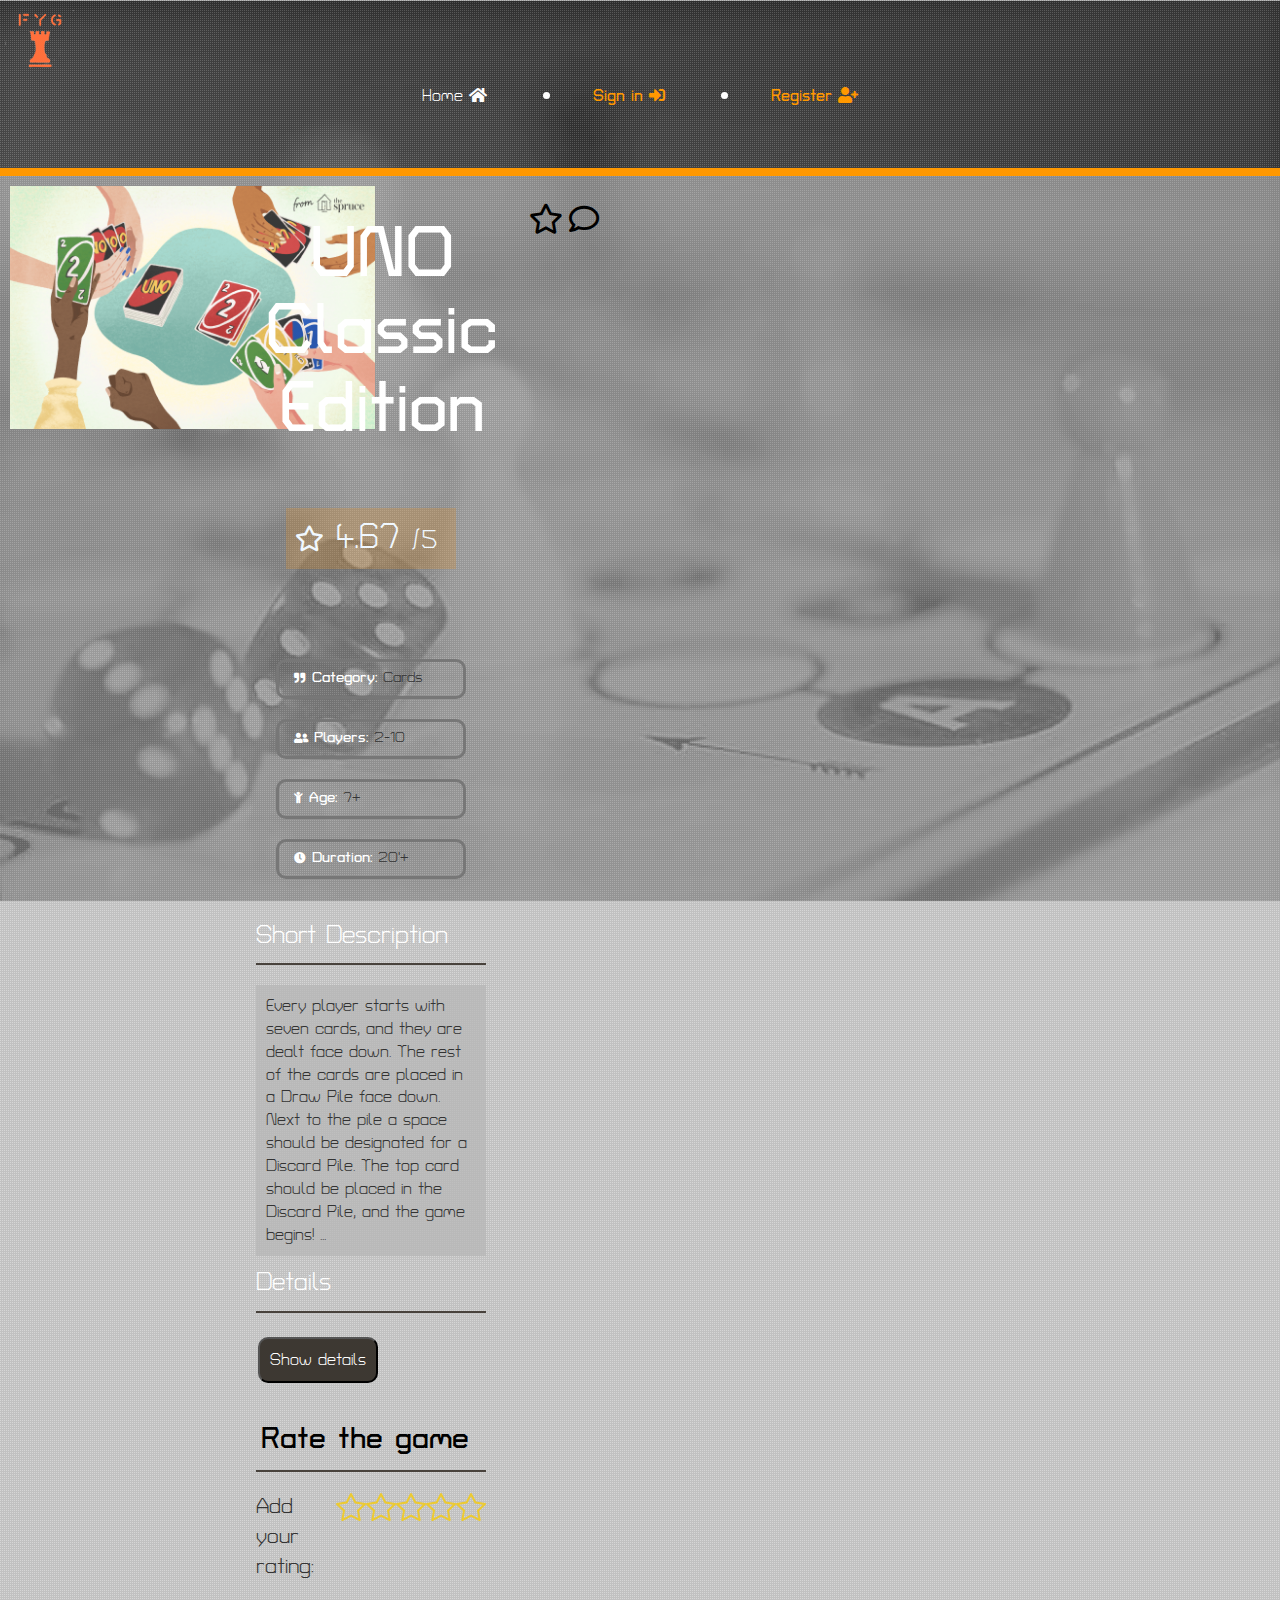
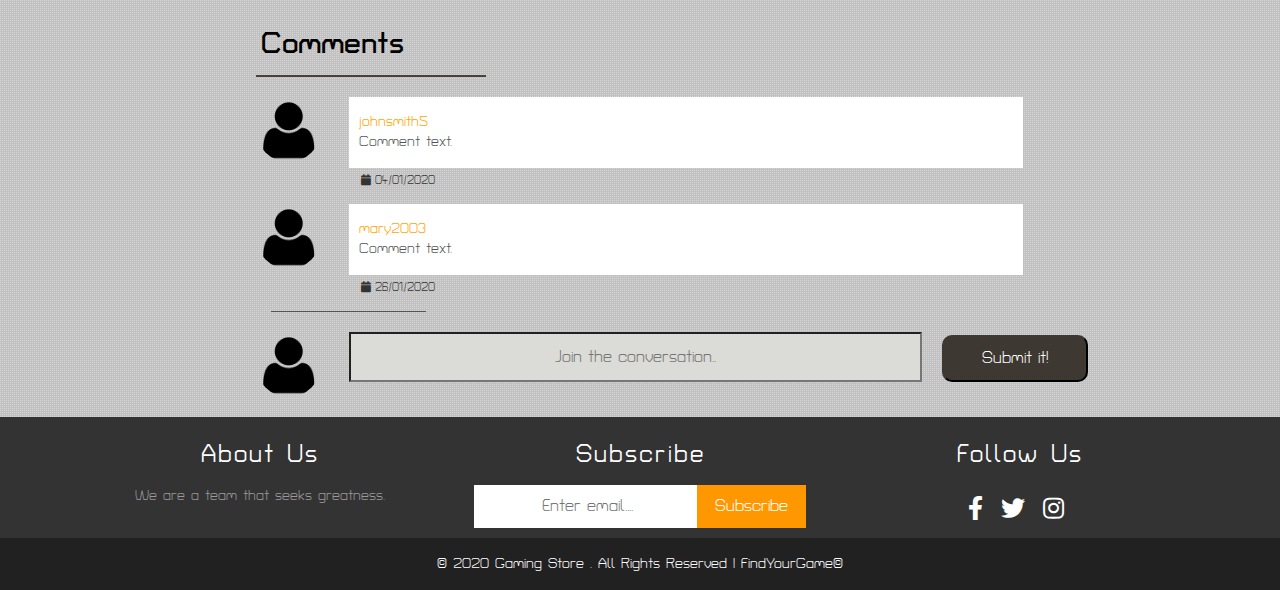
<file: gaming_store-starter/game-view.html>
<!DOCTYPE html>
<html lang="en">
	<head>
		<title>Game details</title>
		<meta name="viewport" content="width=device-width, initial-scale=1">
		<meta charset="utf-8">
		<meta name="keywords" content="Gaming Store Responsive web template, Bootstrap Web Templates, Flat Web Templates, Android Compatible web template, 
		Smartphone Compatible web template, free webdesigns for Nokia, Samsung, LG, SonyEricsson, Motorola web design" />
		<script type="application/x-javascript"> addEventListener("load", function() { setTimeout(hideURLbar, 0); }, false); function hideURLbar(){ window.scrollTo(0,1); } </script>
		<!-- bootstrap-css -->
		<link href="css/bootstrap.css" rel="stylesheet" type="text/css" media="all" />
		<!--// bootstrap-css -->
		<!-- css -->
		<link rel="stylesheet" href="css/style.css" type="text/css" media="all" />
		<link rel="stylesheet" href="css/game.css" type="text/css" media="all" />
		<!--// css -->
		<!-- font-awesome icons -->
		<link href="css/font-awesome.css" rel="stylesheet"> 
		<!-- //font-awesome icons -->
		<link href="css/all.css" rel="stylesheet">
		<!-- portfolio -->	
		<link rel="stylesheet" href="css/chocolat.css" type="text/css" media="all">
		<!-- //portfolio -->
		<link href="css/custom_style.css" rel="stylesheet"> 
	    <!-- Font -->
		<link href="https://fonts.googleapis.com/css2?family=Turret+Road:wght@200;500&display=swap" rel="stylesheet"> 
	
		<!-- font -->
		<link href="//fonts.googleapis.com/css?family=Roboto:100,100i,300,300i,400,400i,500,500i,700,700i,900,900i" rel="stylesheet">
		<link href='//fonts.googleapis.com/css?family=Roboto+Condensed:400,700italic,700,400italic,300italic,300' rel='stylesheet' type='text/css'>
		<!-- //font -->
		<script src="js/jquery-1.11.1.min.js"></script>
		<script src="js/bootstrap.js"></script>
		<script type="text/javascript">
			jQuery(document).ready(function($) {
				$(".scroll").click(function(event){		
					event.preventDefault();
					$('html,body').animate({scrollTop:$(this.hash).offset().top},1000);
				});
			});
		</script>
	</head>


	<body>
		<div id="allbody">
			<!-- banner -->
			<div class="agileinfo-dot">
				<div class="logo"> <img src="images/logo.png"></div>
				
				<!-- <div class="agileits-logo" id="smaller">
					<h1><a href="index.html">Find  <span>Your <a href="index.html">Game</span></a></h1>
				</div> -->
	
				<div class="header-top">
					<div class="header-top-info">
						<nav class="navbar navbar-default">
							<!-- Brand and toggle get grouped for better mobile display -->
							<div class="navbar-header">
								<button type="button" class="navbar-toggle collapsed" data-toggle="collapse" data-target="#bs-example-navbar-collapse-1">
									<span class="sr-only">Toggle navigation</span>
									<span class="icon-bar"></span>
									<span class="icon-bar"></span>
									<span class="icon-bar"></span>
								</button>
							</div>			
							<!-- Collect the nav links, forms, and other content for toggling -->
							<div class="collapse navbar-collapse nav-wil" id="bs-example-navbar-collapse-1">
								<nav>
									<ul class="nav navbar-nav">
										<li id="no-dot">
											<a href="index.html">
												Home 
												<i class="fa fa-home"></i>
											</a>
										</li>
										
											<li id="orange" >
												<a href="login.html">
													Sign in 
													<i class="fas fa-sign-in-alt"></i> 
												</a>
											</li>
										
											<li id="orange">
												<a href="signup.html">
													Register 
													<i class="fas fa-user-plus"></i>
												</a>
											</li>
									
									</ul>
								</nav>
							</div>
							<!-- /.navbar-collapse -->

						</nav>

					</div>
						
				</div>
				
			</div>

		
			<section class ="game-details">
				<div class="br-back">
					<br>
				</div>
				<div class="section-content">
					<div class="secimage">
						<!-- <a href="#" class="thumbnail"> -->
						<img src="images/uno.png" alt="UNO">
						<!-- </a> -->
					
					</div>
					<div class="secdetails">

						<div class="game-title">
							<h2>UNO Classic Edition</h2>						
							<div class="right-buttons">
								<div class="ac-footer">
									<div class="ac-footer-container ac-footer-brand" title="Add to favorite">
										<span class="ac-icon ac-icon-love-dark"></span> 
									</div>
								</div>
								<div class="rating-commenting-button" style="margin-left: 0px;">
										<button class="hover-button" title="Rate it!">
											<a href="#rate" class="scroll">
												<i class="far fa-star"></i>
											</a>
										</button>
								</div>

								<div class="rating-commenting-button">
										<button class="hover-button" title="Leave a comment">
											<a href="#rate" class="scroll">
												<i class="far fa-comment"></i>
											</a>
										</button>
								</div>
							</div>

						</div>

						<div class="rating">
							<span class="rate-num">

								<i class="far fa-star"></i>
								<span class="rating-value">4.67</span>
								<span class="out-of">/5</span>
								
							</span>
						</div>
		
						<div class="rules">

							<ul class="categories">
								<li class="left-up"> <span class="white"><i class="fa fa-quote-right fa-xs"></i> Category:</span> Cards </li>
								<li class="right-up"> <span class="white"><i class="fa fa-user-friends fa-xs"></i> Players: </span> 2-10 </li>  
								<li class="left-down"> <span class="white"><i class="fa fa-child fa-xs"></i> Age:</span> 7+ </li>
								<li class="right-down"> <span class="white"><i class="fa fa-clock fa-xs"></i> Duration:</span> 20'+ </li>

							</ul>
							
							
							<div class="game-description">
								<div class="desc-heading">Short Description</div>
								<div class="br-headings">
									<br>
								</div>
		
									<p> Every player starts with seven cards, and they are dealt face down. 
										The rest of the cards are placed in a Draw Pile face down. 
										Next to the pile a space should be designated for a Discard Pile. 
										The top card should be placed in the Discard Pile, and the game begins!	
										<span id="points">...</span> 
									</p>	
										<div class="desc-heading">Details</div>
										<div class="br-headings">
											<br>
										</div> 
										<span id="moreText" class="game-description">
												
												The first player is normally the player to the left of the dealer (you can also choose the youngest player) and gameplay usually 
												follows a clockwise direction. Every player views his/her cards and tries to match the card in 
												the Discard Pile. 
												You have to match either by the number, color, or the symbol/Action. 
												For instance, if the Discard Pile has a red card that is an 8 you have to place either a red card or a card with an 8 on it.  
												You can also play a Wild card (which can alter current color in play). 
												If the player has no matches or they choose not to play any of their cards even though they might have 
												a match, they must draw a card from the Draw pile. If that card can be played, play it. 
												Otherwise, keep the card, and the game moves on to the next person in turn.  
												You can also play a Wild card, or a Wild Draw Four card on your turn. Note: If the first card turned 
												up from the Draw Pile (to form the Discard Pile) is an Action card, the Action from that card 
												applies and must be carried out by the first player to go (as stated, it is usually the player 
												to the dealer’s left). The exceptions are if a Wild or Wild Draw Four card is turned up. If it is a 
												Wild card, Mattel has now stated that the first player to start (usually the one on the dealer’s left),
												can choose whatever color to begin play. If the first card is a Wild Draw Four card – Return it to the 
												Draw Pile, shuffle the deck, and turn over a new card. At any time during the game, if the Draw Pile becomes 
												depleted and no one has yet won the round, take the Discard Pile, shuffle it, and turn it over to regenerate 
												a new Draw Pile. Take note that you can only put down one card at a time; you cannot stack two or more cards 
												together on the same turn. For example, you cannot put down a Draw Two on top of another Draw Two, 
												or Wild Draw Four during the same turn, or put down two Wild Draw Four cards together.
												The game continues until a player has one card left. The moment a player has just one card 
												they must yell “UNO!”. If they are caught not saying “Uno” by another player before the next player 
												has taken their turn, that player must draw two new cards as a penalty. Assuming that the 
												player is unable to play/discard their last card and needs to draw, but after drawing, is then 
												able to play/discard that penultimate card, the player has to repeat the action of calling out “Uno”. 
												The bottom line is – Announcing “Uno” needs to be repeated every time you are left with one card. 
												Once a player has no cards remaining, the game round is over, points are scored, and the game begins 
												over again. Normally, everyone tries to be the first one to achieve 500 points, but you can also 
												choose whatever points number to win the game, as long as everyone agrees to it.
												The game continues until a player has one card left. The moment a player has just one card 
												they must yell “UNO!”. If they are caught not saying “Uno” by another player before the next 
												player has taken their turn, that player must draw two new cards as a penalty. Assuming that 
												the player is unable to play/discard their last card and needs to draw, but after drawing, 
												is then able to play/discard that penultimate card, the player has to repeat the action of 
												calling out “Uno”. The bottom line is – Announcing “Uno” needs to be repeated every time you 
												are left with one card. Once a player has no cards remaining, the game round is over, points 
												are scored, and the game begins over again. Normally, everyone tries to be the first one to 
												achieve 500 points, but you can also choose whatever points number to win the game, 
												as long as everyone agrees to it.
												
										</span>
									<div class="moreButton">									
										<button class="hover-button" onclick="toggleText()" id="textButton">Show details</button>
									</div>
							</div>
						</div>
						<div class="rate-area" id="rate">
							<h2 class="comments-ratings-head">
								<span class="comments-ratings-title"> Rate the game </span>
							</h2>
							<div class="br-headings">
								<br>
							</div>
							<div class="add-rating">
								<p>Add your rating:</p>
								<div id="stars">
									<div>
										<svg xmlns="http://www.w3.org/2000/svg" width="30" height="30" fill="#ecca31" class="bi bi-star" viewBox="0 0 16 16">
											<path fill-rule="evenodd" d="M2.866 14.85c-.078.444.36.791.746.593l4.39-2.256 4.389 2.256c.386.198.824-.149.746-.592l-.83-4.73 3.523-3.356c.329-.314.158-.888-.283-.95l-4.898-.696L8.465.792a.513.513 0 0 0-.927 0L5.354 5.12l-4.898.696c-.441.062-.612.636-.283.95l3.523 3.356-.83 4.73zm4.905-2.767l-3.686 1.894.694-3.957a.565.565 0 0 0-.163-.505L1.71 6.745l4.052-.576a.525.525 0 0 0 .393-.288l1.847-3.658 1.846 3.658a.525.525 0 0 0 .393.288l4.052.575-2.906 2.77a.564.564 0 0 0-.163.506l.694 3.957-3.686-1.894a.503.503 0 0 0-.461 0z"/>
										</svg>
									</div>
									<div>
										<svg xmlns="http://www.w3.org/2000/svg" width="30" height="30" fill="#ecca31" class="bi bi-star" viewBox="0 0 16 16">
											<path fill-rule="evenodd" d="M2.866 14.85c-.078.444.36.791.746.593l4.39-2.256 4.389 2.256c.386.198.824-.149.746-.592l-.83-4.73 3.523-3.356c.329-.314.158-.888-.283-.95l-4.898-.696L8.465.792a.513.513 0 0 0-.927 0L5.354 5.12l-4.898.696c-.441.062-.612.636-.283.95l3.523 3.356-.83 4.73zm4.905-2.767l-3.686 1.894.694-3.957a.565.565 0 0 0-.163-.505L1.71 6.745l4.052-.576a.525.525 0 0 0 .393-.288l1.847-3.658 1.846 3.658a.525.525 0 0 0 .393.288l4.052.575-2.906 2.77a.564.564 0 0 0-.163.506l.694 3.957-3.686-1.894a.503.503 0 0 0-.461 0z"/>
										</svg>
									</div>
									<div>
										<svg xmlns="http://www.w3.org/2000/svg" width="30" height="30" fill="#ecca31" class="bi bi-star" viewBox="0 0 16 16">
											<path fill-rule="evenodd" d="M2.866 14.85c-.078.444.36.791.746.593l4.39-2.256 4.389 2.256c.386.198.824-.149.746-.592l-.83-4.73 3.523-3.356c.329-.314.158-.888-.283-.95l-4.898-.696L8.465.792a.513.513 0 0 0-.927 0L5.354 5.12l-4.898.696c-.441.062-.612.636-.283.95l3.523 3.356-.83 4.73zm4.905-2.767l-3.686 1.894.694-3.957a.565.565 0 0 0-.163-.505L1.71 6.745l4.052-.576a.525.525 0 0 0 .393-.288l1.847-3.658 1.846 3.658a.525.525 0 0 0 .393.288l4.052.575-2.906 2.77a.564.564 0 0 0-.163.506l.694 3.957-3.686-1.894a.503.503 0 0 0-.461 0z"/>
										</svg>
									</div>
									<div>
										<svg xmlns="http://www.w3.org/2000/svg" width="30" height="30" fill="#ecca31" class="bi bi-star" viewBox="0 0 16 16">
											<path fill-rule="evenodd" d="M2.866 14.85c-.078.444.36.791.746.593l4.39-2.256 4.389 2.256c.386.198.824-.149.746-.592l-.83-4.73 3.523-3.356c.329-.314.158-.888-.283-.95l-4.898-.696L8.465.792a.513.513 0 0 0-.927 0L5.354 5.12l-4.898.696c-.441.062-.612.636-.283.95l3.523 3.356-.83 4.73zm4.905-2.767l-3.686 1.894.694-3.957a.565.565 0 0 0-.163-.505L1.71 6.745l4.052-.576a.525.525 0 0 0 .393-.288l1.847-3.658 1.846 3.658a.525.525 0 0 0 .393.288l4.052.575-2.906 2.77a.564.564 0 0 0-.163.506l.694 3.957-3.686-1.894a.503.503 0 0 0-.461 0z"/>
										</svg>
									</div>
									<div>
										<svg xmlns="http://www.w3.org/2000/svg" width="30" height="30" fill="#ecca31" class="bi bi-star" viewBox="0 0 16 16">
											<path fill-rule="evenodd" d="M2.866 14.85c-.078.444.36.791.746.593l4.39-2.256 4.389 2.256c.386.198.824-.149.746-.592l-.83-4.73 3.523-3.356c.329-.314.158-.888-.283-.95l-4.898-.696L8.465.792a.513.513 0 0 0-.927 0L5.354 5.12l-4.898.696c-.441.062-.612.636-.283.95l3.523 3.356-.83 4.73zm4.905-2.767l-3.686 1.894.694-3.957a.565.565 0 0 0-.163-.505L1.71 6.745l4.052-.576a.525.525 0 0 0 .393-.288l1.847-3.658 1.846 3.658a.525.525 0 0 0 .393.288l4.052.575-2.906 2.77a.564.564 0 0 0-.163.506l.694 3.957-3.686-1.894a.503.503 0 0 0-.461 0z"/>
										</svg>
									</div>
								</div>
							</div>
						</div>

						<div class="comment-area" id="com">
							<h2 class="comments-ratings-head">
								<span class="comments-ratings-title">Comments</span>
							</h2>
							<div class="br-headings">
								<br>
							</div>

							<div class="comment">
								<div class="user-avatar">
									<img src="images/user.png">
								</div>
								<!-- the comment body -->
								<div class="comment-body">
									<p>				
										<div class="user">
											johnsmith5
										</div>
										Comment text.
									</p>
									
								</div>
								<!-- comments toolbar -->
								<div class="comment-toolbar">
								<!-- inc. date and time  -->
									<ul>
										<li>
											<i class="fa fa-calendar"></i> 04/01/2020 
											
										</li>

								</div>
							</div>

							<div class="comment">
								<div class="user-avatar">
									<img src="images/user.png">
								</div>
								<!-- the comment body -->
								<div class="comment-body">
									<p>				
										<div class="user">
											mary2003
										</div>
										Comment text.
									</p>
								</div>
								<!-- comments toolbar -->
								<div class="comment-toolbar">
									<!-- inc. date and time  -->
									<ul>
										<li>
											<i class="fa fa-calendar"></i> 26/01/2020 
											
										</li>

								</div>
							</div>
							<div class="comment-br">
								<br>
							</div>
						
							<div class="create-new-comment">
								<!-- current #{user} avatar -->
								<div class="user-avatar">
									<img src="images/user.png">
								</div>
								<!-- the input field -->
								<input type="text" id="new-comment" placeholder="Join the conversation..">
								<button class="hover-button submit" id="comment-button" >Submit it!</button>

							</div>

						</div>
						<!-- comment-area end -->
					</div>
					<!-- secdetails end -->
				</div>
				<!-- section-content end -->
			</section>


			<!-- modal -->
			<div class="modal about-modal fade" id="myModal" tabindex="-1" role="dialog">
				<div class="modal-dialog" role="document">
					<div class="modal-content">
						<div class="modal-header"> 
							<button type="button" class="close" data-dismiss="modal" aria-label="Close"><span aria-hidden="true">&times;</span></button>						
							<h4 class="modal-title">Gaming <span>Store</span></h4>
						</div> 
						<div class="modal-body">
							<div class="agileits-w3layouts-info">
								<img src="images/1.jpg" alt="" />
								<p>Duis venenatis, turpis eu bibendum porttitor, sapien quam ultricies tellus, ac rhoncus risus odio eget nunc. Pellentesque ac fermentum diam. Integer eu facilisis nunc, a iaculis felis. Pellentesque pellentesque tempor enim, in dapibus turpis porttitor quis. Suspendisse ultrices hendrerit massa. Nam id metus id tellus ultrices ullamcorper.  Cras tempor massa luctus, varius lacus sit amet, blandit lorem. Duis auctor in tortor sed tristique. Proin sed finibus sem</p>
							</div>
						</div>
					</div>
				</div>
			</div>
			<!-- //modal -->		
	
	
			<!-- footer -->
			<div class="footer">
				<div class="container">
					<div class="footer-top">
						<div class="col-md-4 amet-sed"> 
							<div class="footer-title">
								<h3>About Us</h3>
							</div> 
							<p>We are a team that seeks greatness.</p>
						</div>
						<div class="col-md-4 amet-sed amet-medium">
							<div class="footer-title">
								<h3>Subscribe</h3>
							</div> 
							<div class="support">
								<form action="#" method="post">
									<input type="email" placeholder="Enter email...." required="" class="footer-email"> 
									<input type="submit" value="Subscribe" class="botton">
								</form>
							</div>
						</div>
						<div class="col-md-4 amet-sed ">
							<div class="footer-title">
								<h3>Follow Us</h3>
							</div> 
							<div class="agileinfo-social-grids">
								<ul>
									<li><a href="#"><i class="fab fa-facebook-f"></i></a></li>
									<li><a href="#"><i class="fab fa-twitter"></i></a></li>
									<li><a href="#"><i class="fab fa-instagram"></i></a></li>
								</ul>
							</div>
						</div>
						<div class="clearfix"> </div>
					</div>
				</div>
			</div>
			<!-- //footer --> 
			<!-- copyright -->
			<div class="copyright">
				<div class="container">
					<p class="footer-class">© 2020 Gaming Store . All Rights Reserved | FindYourGame© </p>
				</div>
			</div>
			<!-- //copyright -->
		</div>
		<script src="js/jarallax.js"></script>
		<!-- <script src="js/SmoothScroll.min.js"></script> -->
		<script type="text/javascript">
			/* init Jarallax */
			$('.jarallax').jarallax({
				speed: 0.5,
				imgWidth: 1366,
				imgHeight: 768
			})
		</script>
		<script src="js/responsiveslides.min.js"></script>
		<script type="text/javascript" src="js/move-top.js"></script>
		<script type="text/javascript" src="js/easing.js"></script>
		<!-- here stars scrolling icon -->
		<script type="text/javascript">
			$(document).ready(function() {
				/*
					var defaults = {
					containerID: 'toTop', // fading element id
					containerHoverID: 'toTopHover', // fading element hover id
					scrollSpeed: 1200,
					easingType: 'linear' 
					};
				*/
									
				$().UItoTop({ easingType: 'easeOutQuart' });
									
				});
		</script>
		<!-- //here ends scrolling icon -->
		<!-- Tabs-JavaScript -->
		<script src="js/jquery.filterizr.js"></script>
			<script src="js/controls.js"></script>
			<script type="text/javascript">
				$(function() {
					$('.filtr-container').filterizr();
				});
			</script>
		<!-- //Tabs-JavaScript -->
		<!-- PopUp-Box-JavaScript -->
			<script src="js/jquery.chocolat.js"></script>
			<script type="text/javascript">
				$(function() {
					$('.filtr-item a').Chocolat();
				});
			</script>
		<!-- //PopUp-Box-JavaScript -->
		</div>
		<!-- script for show-more -->
		<script> 
			function toggleText() { 
	  
				// Get all the elements from the page 
				var points =  
					document.getElementById("points"); 
	  
				var showMoreText = 
					document.getElementById("moreText"); 
	  
				var buttonText = 
					document.getElementById("textButton"); 
	  
				// If the display property of the dots  
				// to be displayed is already set to  
				// 'none' (that is hidden) then this  
				// section of code triggers 
				if (points.style.display === "none") { 
	  
					// Hide the text between the span 
					// elements 
					showMoreText.style.display = "none"; 
	  
					// Show the dots after the text 
					points.style.display = "inline"; 
	  
					// Change the text on button to  
					// 'Show More' 
					buttonText.innerHTML = "Show Details"; 
				} 
	  
				// If the hidden portion is revealed, 
				// we will change it back to be hidden 
				else { 
	  
					// Show the text between the 
					// span elements 
					showMoreText.style.display = "inline"; 
	  
					// Hide the dots after the text 
					points.style.display = "none"; 
	  
					// Change the text on button 
					// to 'Show Less' 
					buttonText.innerHTML = "Show Less"; 
				} 
			} 
		</script> 
		<script src="js/comment.js"></script>
		<script src="js/rating.js"></script>
	</body>	
</html>
</file>
<file: gaming_store-starter/css/style.css>
/*--A Design by W3layouts 
Author: W3layout
Author URL: http://w3layouts.com
--*/

body a{
	transition: 0.5s all;
	-webkit-transition: 0.5s all;
	-o-transition: 0.5s all;
	-moz-transition: 0.5s all;
	-ms-transition: 0.5s all;
  }
  html, body{
	  font-size: 100%;
	  font-family: 'Roboto', sans-serif;
  }
  body{
	  background:#FFFFFF;
  }
 
  .banner{
	  background: url(../images/1.jpg) no-repeat 0px 0px;
	  background-size: cover;
  }
  .agileinfo-dot{
	  background: url(../images/dott.png)repeat 0px 0px;
	  background-size: 2px;
	  -webkit-background-size: 2px;
	  -moz-background-size: 2px;
	  -o-background-size: 2px;
	  -ms-background-size: 2px;
	  padding: 3em 0;
  }
  .jarallax {
	  position: relative;
	  background-size: cover;
	  background-repeat: no-repeat;
	  background-position: 50% 50%;
  }
  /*-- banner --*/
  /*-- header --*/
  #whole-form input[type=text] {
	  padding: 10px;
	  font-size: 17px;
	  border: 1px solid grey;
	  float: left;
	  width: 80%;
	  background: #f1f1f1;
	}
  
  
	/* Style the submit button */
	
	#whole-form button {
	  float: left;
	  width: 20%;
	  padding: 10px;
	  background: #FF9800;
	  color: white;
	  font-size: 17px;
	  border: 1px solid grey;
	  border-left: none; /* Prevent double borders */
	  cursor: pointer;
	}
  
	#whole-form button:hover {
	  background: #FF9800;
	}
  
	/* Clear floats */
	#whole-form::after {
	  content: "";
	  clear: both;
	  display: table;
	}
  
  /*-- #whole-form1 --*/
  
  #whole-form1 input[type=text] {
	  padding: 10px;
	  font-size: 17px;
	  border: 1px solid grey;
	  float: left;
	  width: 40%;
	  background: #f1f1f1;
	  height: 30px;
	}
  
  
	/* Clear floats */
  
	.inline-block-child {
	  display: inline-block;
	}
  
  
  .agileits-logo1{
	  text-align:center;
	  margin: auto;
  
	  padding: 10px;
	  width: 300px;
	  height: 150px
  }
  .agileits-logo {
	  text-align:center;
  }
  .agileits-logo h1{
	  margin:0;
  }
  .agileits-logo h1 a{
	  font-size: 2em;
	  text-transform: uppercase;
	  color: #FF9800;
	  text-decoration: none;
	  font-weight: 700;
	  font-family: 'Roboto Condensed', sans-serif;
	  letter-spacing: 6px;
	  padding: 0;
  }
  .agileits-logo h1 a span{
	  text-transform: capitalize;
	  letter-spacing: 1px;
	  font-weight: 300;
	  color: #ffffff;
  }
  .navbar-default {
	  background: none;
	  border: none;
  }
  .navbar {
	  margin-bottom: 0;
  }
  .navbar-collapse {
	  padding: 0;
	  box-shadow: none;
  }
  .navbar-default .navbar-brand {
	  color: #fff;
  }
  .navbar-nav {
	  float: none;
	  text-align: center;
	  background: none;
	  margin: 4em 0 0 0;
  }
  .header-top-info ul li{
	  display: inline-block;
	  float: none;
  }
  .navbar-nav li:after {
	  content: "";
	  position: absolute;
	  background: #FFFFFF;
	  height: 7px;
	  width: 7px;
	  top: 16px;
	  left: 0;
	  border-radius: 50%;
	  -webkit-border-radius: 50%;
	  -ms-border-radius: 50%;
	  -o-border-radius: 50%;
	  -moz-border-radius: 50%;
  }
  .navbar-nav li.active:after {
	  background: none !important;
	  width: 0px !important;
  }
  .navbar-default .navbar-nav > li > a {
	  color: #fff;
	  border: solid 2px rgba(255, 255, 255, 0);
  }

  .navbar-default .navbar-nav > li > a:hover, .navbar-default .navbar-nav > li > a:focus {
	  color: #ffffff;
	  border: solid 2px #ffffff;
	  background: none;
	  border-radius: 10px;
  }
  .navbar-default .navbar-brand:hover, .navbar-default .navbar-brand:focus {
	  color: #ffffff;
  }
  .navbar-nav > li > a {
	  font-size: 1em;
	  padding: .5em 2em;
	  margin: 0 1em;
  }
  .navbar-default .navbar-nav > .active > a, .navbar-default .navbar-nav > .active > a:hover, .navbar-default .navbar-nav > .active > a:focus {
	  color: #ffffff;
	  border: solid 2px #ffffff;
	  background: none;
	  border-radius: 10px;
  }
  /*-- //header --*/
  /*--slider--*/
  #slider2,
  #slider3 {
	box-shadow: none;
	-moz-box-shadow: none;
	-webkit-box-shadow: none;
	margin: 0 auto;
  }
  .rslides_tabs li:first-child {
	margin-left: 0;
  }
  .rslides_tabs .rslides_here a {
	background: rgba(255,255,255,.1);
	color: #fff;
	font-weight: bold;
  }
  .events {
	list-style: none;
  }
  .callbacks_container {
	position: relative;
	float: left;
	width: 100%;
  }
  .callbacks {
	position: relative;
	list-style: none;
	overflow: hidden;
	width: 100%;
	padding: 0;
	margin: 0;
  }
  .callbacks li {
	position: absolute;
	width: 100%;
  }
  .callbacks img {
	position: relative;
	z-index: 1;
	height: auto;
	border: 0;
  }
  .callbacks .caption {
	  display: block;
	  position: absolute;
	  z-index: 2;
	  font-size: 20px;
	  text-shadow: none;
	  color: #fff;
	  left: 0;
	  right: 0;
	  padding: 10px 20px;
	  margin: 0;
	  max-width: none;
	  top: 10%;
	  text-align: center;
  }
  .callbacks_nav {
	  position: absolute;
	  -webkit-tap-highlight-color: rgba(0,0,0,0);
	  bottom: 109px;
	  left: 0;
	  z-index: 3;
	  text-indent: -9999px;
	  overflow: hidden;
	  text-decoration: none;
	  width: 0px;
	  height: 0px;
	  background: transparent url(../images/arrows.png) no-repeat left top;
  }
  .callbacks_nav.next {
	  left: auto;
	  background-position: right top;
	  right: 0;
   }
   .callbacks_nav.prev {
	  right: auto;
	  background-position: left top;
	  left: 0;
  }
  #slider3-pager a {
	display: inline-block;
  }
  #slider3-pager span{
	float: left;
  }
  #slider3-pager span{
	  width:100px;
	  height:15px;
	  background:#fff;
	  display:inline-block;
	  border-radius:30em;
	  opacity:0.6;
  }
  #slider3-pager .rslides_here a {
	background: #FFF;
	border-radius:30em;
	opacity:1;
  }
  #slider3-pager a {
	padding: 0;
  }
  #slider3-pager li{
	  display:inline-block;
  }
  .rslides {
	position: relative;
	list-style: none;
	overflow: hidden;
	width: 100%;
	padding: 0;
  }
  .rslides li {
	-webkit-backface-visibility: hidden;
	position: absolute;
	display:none;
	width: 100%;
	left: 0;
	top: 0;
  }
  .rslides li{
	position: relative;
	display: block;
	float: left;
  }
  .rslides img {
	height: auto;
	border: 0;
	}
  .callbacks_tabs{
	  list-style: none;
	  position: absolute;
	  top: 116%;
	  left: 48%;
	  padding: 0;
	  margin: 0;
	  display: block;
	  z-index: 999;
  }
  .slider-top span{
	  font-weight:600;
  }
  .callbacks_tabs li{
	  display: inline-block;
	  margin: 0;
  }
  /*----*/
  .callbacks_tabs a{
   visibility: hidden;
  }
  .callbacks_tabs a:after {
	  content: "\f111";
	  font-size: 0;
	  font-family: FontAwesome;
	  visibility:hidden;
	  display: block;
	  height: 10px;
	  width: 10px;
	  display: inline-block;
	  background: #ffffff;
	  border: 2px solid #ffffff;
	  border-radius: 50%;
	  -webkit-border-radius: 50%;
	  -o-border-radius: 50%;
	  -moz-border-radius: 50%;
	  -ms-border-radius: 50%;
  }
  .callbacks_here a:after{
	  background: #ff9800;
	  border: 2px solid #ffffff;
  }
  /*-- //slider --*/
  /*-- w3layouts-banner-info --*/
  .w3layouts-banner-info {
	  padding: 8em 0;
  }


  
  .banner_text {
	  text-align: center;
  }
  .banner_text h3 {
	  color: #FFFFFF;
	  font-size: 7em;
	  margin: 0;
	  font-weight: 100;
	  text-transform: uppercase;
  }
  .banner_text p {
	  color: #FFFFFF;
	  font-size: 1em;
	  margin: 2em 0;
	  letter-spacing: 2px;
  }
  .w3-button {
	  position: relative;
	  margin: 0;
	  padding: 1em;
	  z-index: 1;
  }
  .w3-button a {
	  color: #FFFFFF;
	  font-size: 1em;
	  padding: .5em 1em;
	  border: solid 2px #FF9800;
	  text-decoration: none;
	  border-radius: 30px;
	  margin: 0;
	  background:#FF9800;
  }
  .w3-button a:hover {
	  color: #FFFFFF;
	  background:none;
	  border: solid 2px #FFFFFF;
  }
  /*-- //w3layouts-banner-info --*/
  /*-- about--*/
  .about,.markets,.portfolio,.testimonial-dot,.team,.blog,.mail{
	  padding: 4em 0;
  }
  .welcome{
	  border-bottom: 1px dashed #ccc;
	  padding-bottom: 1em;
	  text-align:center;
  }
  .agileits-title h2,.agileits-title h3{
	  font-size: 4em;
	  color: #ff9800;
	  margin: 0;
	  text-align: center;
	  font-family: 'Roboto Condensed', sans-serif;
  }
  .agileits-title p {
	  font-size: 1em;
	  color: #999;
	  line-height: 1.8em;
	  margin: 1em auto 0;
	  width: 65%;
  } 
  .about-w3lsrow {
	  margin: 4em 0 0 0;
  }
  .w3about-img {
	  background: url(../images/2.jpg)no-repeat 0px 0px;
	  background-size: cover;
	  min-height: 30em;
	  padding: 0;
	  position:relative;
  }
  .w3about-text {
	  background: #f2f2f2;
	  position: absolute;
	  width: 56%;
	  padding: 3em;
	  right: -30%;
	  top: 27%;
  }
  .w3about-text h5 {
	  font-size: 2.5em;
	  color: #212121;
	  margin: 0;
  } 
  .w3about-text p{
	  color:#999999;
	  font-size:.9em;
	  line-height:1.8em;
	  margin:1em 0 0 0;
  }
  /*-- //about--*/
  /*-- markets --*/
  .markets{
	  background: #ececec;
  }
  .wthree-heading h3,.agileits-top-heading h2 {
	  color: #212121;
	  font-size: 2.5em;
	  margin: 0;
	  font-weight: 600;
	  text-transform: uppercase;
	  letter-spacing: 6px;
  }
  .wthree-heading{
	  text-align:center;
  }
  .markets-grids,.agileits-feedback-grids,.w3-agileits-newsletter,.team-grids,.agile-contact-form,.w3-agile-testimonial,.wthree-blog-grids,.w3_mail_grids,.agileits-team-grids{
	  margin: 4em 0 0 0;
  }
  .agileits-icon-grid {
	  padding: 2em;
	  background: #FFFFFF;
	  box-shadow: 0 0px 1px rgb(107, 107, 107), 0 1px 2px rgba(0,0,0,.24);
  }
  .icon-left{
	  float: none;
	  width: 70px;
	  height: 70px;
	  text-align: center;
	  padding: 1.2em 0 0 0;
	  margin: 0 auto 1em;
	  background: #ff9800;
  }
  .icon-left i.fa{
	  color: #FFFFFF;
	  font-size: 2em;
  }
  .icon-right{
	  float: none;
	  width: 100%;
	  text-align: center;
  }
  .icon-right h5{
	  color: #212121;
	  font-size: 1em;
	  margin: 0;
	  font-weight: 700;
	  text-transform: uppercase;
	  letter-spacing: 4px;
  }
  .icon-right p{
	  color: #999999;
	  font-size: .9em;
	  margin: 1em 0 0 0;
	  line-height: 1.8em;
  }
  .w3ls-markets-grid:nth-child(4),.w3ls-markets-grid:nth-child(5),.w3ls-markets-grid:nth-child(6){
	  margin:3em 0 0 0;
  }
  /*-- //markets --*/
  /*-- portfolio --*/
  .filtr-item {
	  padding: 0;
	  width: 33.3335%;
	  float: left;
  }
  .filtr-container {
	  width: 100%;
  }
  .item-desc {
	  background-color: rgba(0,0,0,0.5);
	  color: white;
	  position: absolute;
	  text-transform: uppercase;
	  text-align: center;
	  z-index: 1;
  }
  .simplefilter li, .multifilter li, .sortandshuffle li {
	  color: #212121;
	  cursor: pointer;
	  display: inline-block;
	  padding: 10px 20px;
	  font-size: .9em;
	  font-weight: 600;
	  margin: 0 0.4em;
	  border-radius: 10px;
	  -webkit-border-radius: 10px;
	  -moz-border-radius: 10px;
	  -o-border-radius: 10px;
	  -ms-border-radius: 10px;
  }
  .simplefilter li {
	  border: 2px solid #212121;
  }
  .simplefilter li.active {
	  border: 2px solid #ff9800;
	  color: #ffffff;
	  background: #ff9800;
	  border-radius: 10px;
	  -webkit-border-radius: 10px;
	  -moz-border-radius: 10px;
	  -o-border-radius: 10px;
	  -ms-border-radius: 10px;
  }
  select {
	  padding: 1rem 1rem;
	  text-transform: uppercase;
  }
  .sortandshuffle .shuffle-btn {
	  background-color: #dec800;
  }
  .sortandshuffle .sort-btn {
	  background-color: #de0000;
  }
  .sortandshuffle .sort-btn.active {
	  background-color: #9d0000;
  }
  
  .filtr-item {
	  transform: scale(1) translate3d(0px, 0px, 0px);
	  -o-transform: scale(1) translate3d(0px, 0px, 0px);
	  transition: all 0.5s ease-out 0ms;
	  -o-transition: all 0.5s ease-out 0ms;
	  transform-style: preserve-3d;
	  -o-transform-style: preserve-3d;
  }
  ul.simplefilter {
	  text-align: center;
	  margin: 4em 0 3em;
	  padding: 0;
  }
  @media screen and (max-width:991px) {
	  .filtr-item {
		  float: left;
		  width: 33.33%;
	  }
	  .simplefilter li, .multifilter li, .sortandshuffle li {
		  padding: 10px 13px;
		  font-size: 1em;
	  }
  }
  @media screen and (max-width:768px) {
	  .filtr-item {
		  float: left;
		  width: 50%;
	  }
	  .simplefilter li, .multifilter li, .sortandshuffle li {
		  padding: 8px 10px;
		  font-size: 0.9em;
		  letter-spacing: 0px;
	  }
  }
  @media screen and (max-width:600px) {
	  .filtr-item {
		  padding: 0em;
	  }
	  ul.simplefilter {
		  margin-bottom: 0em;
	  }
	  .simplefilter li, .multifilter li, .sortandshuffle li {
		  margin-bottom: 1em;
	  }
  }
  @media screen and (max-width:414px) {
	  ul.simplefilter {
		  margin-bottom: 0em;
	  }
	  .filtr-item {
		  width: 100%;
	  }
	  .simplefilter li, .multifilter li, .sortandshuffle li {
		  padding: 4px 4px;
		  font-size: 0.8em;
		  letter-spacing: 0px;
		  margin-bottom: 1em;
	  }
  }
  .portfolio figure {
	  margin: 0;
	  padding: 0;
	  position: relative;
	  display: block;
	  cursor: pointer;
	  overflow: hidden;
  }
  .portfolio figure:hover figcaption {
	  -ms-filter: progid:DXImageTransform.Microsoft.Alpha(Opacity=100);
	  filter: alpha(opacity=100);
	  opacity: 1;
	  -webkit-transform: rotate(0);
	  -moz-transform: rotate(0);
	  -o-transform: rotate(0);
	  -ms-transform: rotate(0);
	  transform: rotate(0);
	  top: 0;
  }
  .portfolio figcaption {
	  -ms-filter: progid:DXImageTransform.Microsoft.Alpha(Opacity=0);
	  filter: alpha(opacity=0);
	  opacity: 0;
	  position: absolute;
	  height: 100%;
	  width: 100%;
	  top: -100%;
	  background: rgba(0,0,0,.5);
	  color: #fff;
	  -webkit-transition: all .5s ease;
	  -moz-transition: all .5s ease;
	  -o-transition: all .5s ease;
	  -ms-transition: all .5s ease;
	  transition: all .5s ease;
	  -webkit-transition-delay: .5s;
	  -moz-transition-delay: .5s;
	  -o-transition-delay: .5s;
	  -ms-transition-delay: .5s;
	  transition-delay: .5s;
	  -webkit-transform: rotate(360deg);
	  -moz-transform: rotate(360deg);
	  -o-transform: rotate(360deg);
	  -ms-transform: rotate(360deg);
	  transform: rotate(360deg);
  }
  .portfolio figcaption h3 {
	  color: #FFF;
	  text-align: center;
	  margin-bottom: 0;
	  font-size: 2em;
	  letter-spacing: 3px;
	  font-weight: 700;
	  font-family: 'Roboto Condensed', sans-serif;
	  text-transform: uppercase;
	  position: relative;
	  margin-top: 105px;
	  -webkit-transition: all .5s;
	  -moz-transition: all .5s;
	  -o-transition: all .5s;
	  -ms-transition: all .5s;
	  transition: all .5s;
	  -webkit-transition-delay: 1s;
	  -moz-transition-delay: 1s;
	  -o-transition-delay: 1s;
	  -ms-transition-delay: 1s;
	  transition-delay: 1s;
  }
  .portfolio figcaption h3 span{
	  text-transform: capitalize;
	  letter-spacing: 1px;
	  font-weight: 300;
  }
  .portfolio figure:hover h3 {
	  left: 0;
  }
  .portfolio figcaption a {
	  color: #fff;
	  border: 2px solid #fff;
	  padding: 4px 10px;
	  text-decoration: none;
  }
  .portfolio figcaption a:hover {
	  color: #4f5856;
	  background: #fff;
  }
  /*-- //portfolio --*/
  /*-- model --*/
  .agileits-w3layouts-info img{
	  width:100%;
  }
  .modal-header h4 {
	  margin: 0;
	  font-size: 2em;
	  text-transform: uppercase;
	  color: #FF9800;
	  text-decoration: none;
	  font-weight: 700;
	  font-family: 'Roboto Condensed', sans-serif;
	  letter-spacing: 6px;
	  padding: 0;
  }
  .modal-header h4 span{
	  text-transform: capitalize;
	  letter-spacing: 1px;
	  font-weight: 300;
	  color: #212121;
  }
  .modal-body p{
	  margin: 1em 0 0 0;
	  font-size: .875em;
	  color: #999999;
	  line-height: 1.8em;
  }
  /*-- //model --*/
  /*-- testimonial --*/

  .testimonial{
	  background:url(../images/1.jpg) no-repeat 0px 0px;
	  background-size:cover;
  }
  .testimonial-dot{
	  background: url(../images/dott.png)repeat 0px 0px;
	  background-size: 2px;
	  -webkit-background-size: 2px;
	  -moz-background-size: 2px;
	  -o-background-size: 2px;
	  -ms-background-size: 2px;
  }
  .testimonial-heading h3{
	  color:#FFFFFF;
  }
  .testimonial-heading h5{
	  color:#FFFFFF;
  }
  .testimonial-img-grid{
	  width: 35%;
	  margin: 0 auto;
  }
  .testimonial-img{
	  float: left;
	  width: 26.33%;
  }
  .testimonial-img:nth-child(2){
	  margin:0 2em;
  }
  .testimonial-img img{
	  width:100%;
	  border-radius:50%;
	  -webkit-border-radius:50%;
	  -ms-border-radius:50%;
	  -moz-border-radius:50%;
	  -o-border-radius:50%;
  }
  .t-img1 img,.t-img2 img{
	  opacity: 0.6;
  }
  .testimonial-img-info{
	  margin:2em 0 0 0;
  }
  .testimonial-img-info{
	  text-align:center;
  }
  .testimonial-img-info p{
	  color: #FFFFFF;
	  font-size: .9em;
	  margin:0 auto;
	  width:60%;
	  line-height: 1.8em;	
  }
  .testimonial-img-info h5{
	  color: #FFFFFF;
	  font-size: 1em;
	  margin: 1em 0;
	  font-weight: 700;
	  text-transform: uppercase;
	  letter-spacing: 4px;
  }
  .testimonial-img-info h6{
	  color: #FFFFFF;
	  font-size: .9em;
	  margin: 1em 0;
	  font-style: italic;
  }
  /*-- //testimonial --*/
  /*-- team --*/
  .team-heading h4{
	  color: rgba(255, 255, 255, 0.47);
  }
  .team-info{
	  position: relative;
	  overflow: hidden;	
  }
  .team-info img{
	  width:100%;
  }
  .team-caption h4{
	  color: #FFFFFF;
	  font-size: 1.5em;
	  margin: .5em 0 0 0;
	  font-family: 'Turret Road', 'Courier New', cursive;
  }
  .team-caption p{
	  color: #eaeaea;
	  font-size: .9em;
	  margin: 0;
  }
  .team-caption ul{
	  padding: 0;
	  margin: 1em 0 0 0;
  }
  .team-caption ul li{
	  display: inline-block;
  }
  .team-caption ul li a {
	  color: #333;
	  text-align: center;
  }
  .team-caption ul li a i.fa.fa-facebook{
	  height: 30px;
	  width: 30px;
	  line-height: 30px;
	  border: solid 2px #FFF;
	  background: none;
	  color: #FFF;
	  transition: 0.5s all;
	  -webkit-transition: 0.5s all;
	  -moz-transition: 0.5s all;
	  -o-transition: 0.5s all;
	  -ms-transition: 0.5s all;
  }
  .team-caption ul li a i.fa.fa-facebook:hover {
	  background: #3b5998;
  }
  .team-caption ul li a i.fa.fa-twitter{
	  height: 30px;
	  width: 30px;
	  line-height: 30px;
	  border: solid 2px #FFF;
	  background: none;
	  color: #FFF;
	  transition: 0.5s all;
	  -webkit-transition: 0.5s all;
	  -moz-transition: 0.5s all;
	  -o-transition: 0.5s all;
	  -ms-transition: 0.5s all;
  }
  .team-caption ul li a i.fa.fa-twitter:hover{
	  background: #55acee;
  }
  .team-caption ul li a i.fa.fa-rss{
	  height: 30px;
	  width: 30px;
	  line-height: 30px;
	  border: solid 2px #FFF;
	  background: none;
	  color: #FFF;
	  transition: 0.5s all;
	  -webkit-transition: 0.5s all;
	  -moz-transition: 0.5s all;
	  -o-transition: 0.5s all;
	  -ms-transition: 0.5s all;
  }
  .team-caption ul li a i.fa.fa-rss:hover{
	  background: #f26522;
  }
  .team-caption {
	  background: #FF9800;
	  padding: 1em;
	  position: absolute;
	  left: 0;
	  bottom: -105%;
	  text-align: center;
	  width: 100%;
	  height: 154px;
	  -webkit-transition: .5s all;
	  transition: .5s all;
	  -moz-transition: .5s all;
  }
  .team-info:hover .team-caption{
	  bottom: 0%;
  }
  .team-info:hover .team-caption {
	  bottom: 0%;
  }
  /*-- //team --*/
  /*-- blog --*/
  .blog{
	  background: #ececec;
  } 
  .blog-left h4{
	  color: #FF9800;
	  margin: 0 0 1em 0;
	  font-size: 2.5em;
	  font-weight: 800;
  }
  .blog-left ul{
	  padding:0;
	  margin:1em 0 0 0;
  }
  .blog-left ul li{
	  display: block;
	  color: #212121;
	  font-size: .9em;
	  margin: .5em 0;
  }
  .blog-left ul li a{
	  color: #FF9800;
	  text-decoration: none;
	  -o-transition: all 0.5s;
	  -moz-transition: all 0.5s;
	  -ms-transition: all 0.5s;
	  -webkit-transition: all 0.5s;
	  transition: all 0.5s;
  }
  .blog-left ul li a:hover{
	  color:#212121;
  }
  .blog-left ul li a:focus,.blog-right a:focus,.date-text a:focus{
	  outline:none;
  }
  .blog-right a {
	  line-height: 1.5em;
	  color: #212121;
	  font-size: 1em;
	  margin: 0;
	  text-transform: uppercase;
	  text-decoration: none;
	  font-weight: 500;
	  letter-spacing: 1px;
	  -o-transition: all 0.5s;
	  -moz-transition: all 0.5s;
	  -ms-transition: all 0.5s;
	  -webkit-transition: all 0.5s;
	  transition: all 0.5s;
  }
  .blog-right a:hover{
	  color: #FF9800;
  }
  .blog-right p {
	  color: #999999;
	  margin: 1em 0 0 0;
	  font-size: .9em;
	  line-height: 1.8em;
  }
  /*-- //blog --*/
  /*-- mail --*/
  .w3_mail_grids textarea{
	  outline: none;
	  padding: 10px;
	  color: #212121;
	  font-size: 14px;
	  border: none;
	  border-bottom: 2px solid #212121;
	  background: none;
	  width: 97.3%;
	  margin: 0 0 3em 1.1em;
	  min-height: 150px;
	  resize: none;
	  font-weight: 600;
  }
  .w3_mail_grids textarea::-webkit-input-placeholder {
	  color: #212121 !important;
  }
  .w3_mail_grids input[type="submit"]{
	  outline: none;
	  padding: .5em 1em;
	  color: #ffffff;
	  letter-spacing: 2px;
	  font-size: 1em;
	  border: none;
	  text-transform: uppercase;
	  background: #FF9800;
	  border: 2px solid #FF9800;
	  font-weight: 600;
	  -o-transition: all 0.5s;
	  -moz-transition: all 0.5s;
	  -ms-transition: all 0.5s;
	  -webkit-transition: all 0.5s;
	  transition: all 0.5s;
  }
  .w3_mail_grids input[type="submit"]:hover{
	  color:#212121;
	  border: 2px solid #212121;
	  background:none;
  }
  .input {
	  position: relative;
	  z-index: 1;
	  display: inline-block;
	  margin: 1em;
	  max-width: 30%;
	  width: calc(100% - 2em);
	  vertical-align: top;
  }
  
  .input__field {
	  position: relative;
	  display: block;
	  float: right;
	  padding: 0.8em;
	  width: 60%;
	  border: none;
	  border-radius: 10px;
	  background: #f0f0f0;
	  color: #aaa;
	  -webkit-appearance: none; /* for box shadows to show on iOS */
  }
  
  .input__field:focus {
	  outline: none;
  }
  
  .input__label {
	  display: inline-block;
	  padding: 0 1em;
	  width: 40%;
	  color: #212121;
	  font-weight: 600;
	  -webkit-font-smoothing: antialiased;
	  -moz-osx-font-smoothing: grayscale;
	  -webkit-touch-callout: none;
	  -webkit-user-select: none;
	  -khtml-user-select: none;
	  -moz-user-select: none;
	  -ms-user-select: none;
	  user-select: none;
  }
  
  .input__label-content {
	  position: relative;
	  display: block;
	  padding: 1.6em 0;
	  width: 100%;
  }
  /* Jiro */
  .input__field--jiro {
	  padding:1em 0.5em;
	  width: 100%;
	  background: transparent;
	  color: #212121;
	  font-size: 14px;
	  opacity: 0;
	  -webkit-transition: opacity 0.3s;
	  transition: opacity 0.3s;
  }
  
  .input__label--jiro {
	  position: absolute;
	  left: 0;
	  padding: 0 0.85em;
	  width: 100%;
	  height: 100%;
	  text-align: left;
	  pointer-events: none;
	  font-size: 14px;
  }
  
  .input__label-content--jiro {
	  -webkit-transition: -webkit-transform 0.3s 0.3s;
	  transition: transform 0.3s 0.3s;
  }
  
  .input__label--jiro::before,
  .input__label--jiro::after {
	  content: '';
	  position: absolute;
	  top: 0;
	  left: 0;
	  width: 100%;
	  height: 100%;
	  -webkit-transition: -webkit-transform 0.3s;
	  transition: transform 0.3s;
  }
  
  .input__label--jiro::before {
	  border-top: 2px solid #212121;
	  -webkit-transform: translate3d(0, 100%, 0) translate3d(0, -2px, 0);
	  transform: translate3d(0, 100%, 0) translate3d(0, -2px, 0);
	  -webkit-transition-delay: 0.3s;
	  transition-delay: 0.3s;
  }
  
  .input__label--jiro::after {
	  z-index: -1;
	  background:#f5f5f5;
	  -webkit-transform: scale3d(1, 0, 1);
	  transform: scale3d(1, 0, 1);
	  -webkit-transform-origin: 50% 0%;
	  transform-origin: 50% 0%;
  }
  
  .input__field--jiro:focus,
  .input--filled .input__field--jiro {
	  opacity: 1;
	  -webkit-transition-delay: 0.3s;
	  transition-delay: 0.3s;
  }
  
  .input__field--jiro:focus + .input__label--jiro .input__label-content--jiro,
  .input--filled .input__label-content--jiro {
	  -webkit-transform: translate3d(0, -80%, 0);
	  transform: translate3d(0, -80%, 0);
	  -webkit-transition-timing-function: cubic-bezier(0.2, 1, 0.3, 1);
	  transition-timing-function: cubic-bezier(0.2, 1, 0.3, 1);
  }
  
  .input__field--jiro:focus + .input__label--jiro::before,
  .input--filled .input__label--jiro::before {
	  -webkit-transition-delay: 0s;
	  transition-delay: 0s;
  }
  
  .input__field--jiro:focus + .input__label--jiro::before,
  .input--filled .input__label--jiro::before {
	  -webkit-transform: translate3d(0, 0, 0);
	  transform: translate3d(0, 0, 0);
  }
  
  .input__field--jiro:focus + .input__label--jiro::after,
  .input--filled .input__label--jiro::after {
	  -webkit-transform: scale3d(1, 1, 1);
	  transform: scale3d(1, 1, 1);
	  -webkit-transition-delay: 0.3s;
	  transition-delay: 0.3s;
	  -webkit-transition-timing-function: cubic-bezier(0.2, 1, 0.3, 1);
	  transition-timing-function: cubic-bezier(0.2, 1, 0.3, 1);
  }
  /*-- //mail --*/
  /*-- contact --*/ 
  .contact-w3lsleft.map {
	  padding: 0;
  }
  .address-row {
	  margin-top: 3em;
  }
  .contact-w3lsright {
	  padding: 6em 6em;
	  background: #ececec;
  }
  .contact-w3lsright h6 {
	  line-height: 1.5em;
	  color: #212121;
	  font-size: 1.5em;
	  margin: 0;
	  text-transform: uppercase;
	  text-decoration: none;
	  font-weight: 500;
	  letter-spacing: 1px;
  }
  .address-left {
	  padding: 0;
	  text-align: center;
  }
  .address-right {
	  padding-left: 2em;
  }
  .address-row span.glyphicon {
	  font-size: 1em;
	  border: 1px solid #afafaf;
	  padding: 1.6em 1em;
	  color: #212121;
	  -webkit-transition: .5s all;
	  -moz-transition: .5s all;
	  -o-transition: .5s all;
	  -ms-transition: .5s all;
	  transition: .5s all;
  }
  .address-row:hover span.glyphicon {
	  border-color: #FF9800;
	  color: #FF9800;
	  -webkit-transform: rotatey(360deg);
	  -moz-transform: rotatey(360deg);
	  transform: rotatey(360deg);
	  -o-transform: rotatey(360deg);
	  -ms-transform: rotatey(360deg);
  }
  .address-row h5 {
	  font-size: 1em;
	  color: #212121;
	  margin: 0 0 1em 0;
	  font-weight: 600;
  }
  .address-right p{
	  color:#999999;
	  font-size:.9em;
	  margin:0;
	  line-height:1.8em;
  }
  .address-right p a {
	  color: #FF9800;
	  text-decoration:none;
  }
  .address-right p a:hover{
	  color: #212121;
  } 
  .map iframe {
	  width: 100%;
	  min-height: 526px;
	  border: none;
	  margin-bottom: -.5em;
  }
  /*-- //contact --*/
  /*-- footer --*/ 
  .footer{
	  background: #333;
	  padding:4em 0;
  }  
  .footer-title h3 {
	  font-size: 1.5em;
	  display: inline-block;
	  color: #fff;
	  letter-spacing: 2px;
	  margin: 0;
	  font-family: 'Roboto Condensed', sans-serif;
  }
  .amet-sed {
	  text-align: center;
  }
  .amet-sed p {
	  margin: 1em 10px 0 10px;
	  color: #999999;
	  font-size: .9em;
	  line-height: 1.8em;
  } 
  .amet-medium p a{
	  color: #FF9800;
	  text-decoration: none;
   }
  .amet-medium p a:hover{
	  color:#FFFFFF;
  }
  .amet-sed .w3social-icons {
	  margin-top: 1em;
  }
  .support input[type="email"] {
	  width: 65%;
	  padding: .5em 1em;
	  font-size: 1em;
	  text-align: left;
	  font-weight: 400;
	  border: 2px solid #fff;
	  outline: none;
	  margin: 0;
	  -webkit-appearance: none;
	  background: #fff;
  }
  .support input[type="submit"]{
	  background: #FF9800;
	  cursor: pointer;
	  border: 2px solid #FF9800;
	  color: #fff;
	  font-weight: 400;
	  font-size: 1em;
	  padding: .5em 1em;
	  text-align: center;
	  -webkit-appearance: none;
	  outline: none;
	  transition: 0.5s all;
	  -webkit-transition: 0.5s all;
	  -moz-transition: 0.5s all;
	  -o-transition: 0.5s all;
	  -ms-transition: 0.5s all;
  }
  .support input[type="submit"]:hover{
	  background:none;
	  border: 2px solid #FFFFFF;
	  color:#FFFFFF;
  }
  .support {
	  margin: 1em 0em 0 0;
	  background-color: rgb(45, 45, 45);
  } 
  /*-- social-icons --*/
  .agileinfo-social-grids{
	  margin:1em 0 0 0;
	  font-size: 150%;
  }
  .agileinfo-social-grids ul{
	  padding:0;
	  margin:0;
  }
  .agileinfo-social-grids ul li{
	  display: inline-block;
	  margin-right: 8px;
  }
  .agileinfo-social-grids ul li a {
	  color: #FFFFFF;
	  text-align: center;
  }
  .agileinfo-social-grids ul li a i.fa{
	  transition: 0.5s all;
	  -webkit-transition: 0.5s all;
	  -moz-transition: 0.5s all;
	  -o-transition: 0.5s all;
	  -ms-transition: 0.5s all;
  }
  .agileinfo-social-grids ul li a i.fa.fa-facebook:hover {
	  color: #3b5998;
  }
  .agileinfo-social-grids ul li a i.fa.fa-twitter{
	  margin:0 1em;
  }
  .agileinfo-social-grids ul li a i.fa.fa-twitter:hover{
	  color: #55acee;
  }
  .agileinfo-social-grids ul li a i.fa.fa-rss{
	  margin:0 1em 0 0;
  }
  .agileinfo-social-grids ul li a i.fa.fa-rss:hover{
	  color: #f26522;
  }
  .agileinfo-social-grids ul li a i.fa.fa-vk:hover{
	  color: #45668e;
  }
  /*-- //footer --*/
  /*-- copyright --*/
  .copyright{
	  background:#212121;
	  padding:1em 0;
  }
  .copyright p{
	  color:#FFFFFF;
	  font-size:.9em;
	  text-align:center;
	  margin:0;
  }
  .copyright p a{
	  color:#ff9800;
  }
  .copyright p a:hover{
	  color:#FFFFFF;
  }
  /*-- //copyright --*/
  /*-- to-top --*/
  #toTop {
	  display: none;
	  text-decoration: none;
	  position: fixed;
	  bottom: 20px;
	  right: 2%;
	  overflow: hidden;
	  z-index: 999; 
	  width: 40px;
	  height: 40px;
	  border: none;
	  text-indent: 100%;
	  background: url(../images/arrow.png) no-repeat 0px 0px;
  }
  #toTopHover {
	  width: 40px;
	  height: 40px;
	  display: block;
	  overflow: hidden;
	  float: right;
	  opacity: 0;
	  -moz-opacity: 0;
	  filter: alpha(opacity=0);
  }
  /*-- //to-top --*/
  /*-- responsive --*/
  @media(max-width:1080px){
	  .w3about-text {
		  width: 63%;
		  right: -35%;
	  }
	  .portfolio figcaption h3 {
		  margin-top: 87px;
	  }
	  .input {
		  max-width: 29.5%;
	  }
	  .testimonial-img-grid {
		  width: 35%;
	  }
	  .address-row {
		  padding-left: 0;
	  }
	  .contact-w3lsright {
		  padding: 3em 3em;
	  }
	  .map iframe {
		  min-height: 516px;
	  }
	  .support input[type="email"] {
		  width: 54%;
	  }
  }
  @media(max-width:991px){
	  .navbar-nav > li > a {
		  padding: .5em 1em;
		  margin: 0 .8em;
	  }
	  .banner_text h3 {
		  font-size: 5em;
	  }
	  .w3layouts-banner-info {
		  padding: 5em 0;
	  }
	  .w3about-text {
		  width: 89%;
	  }
	  .w3ls-markets-grid:nth-child(2),.w3ls-markets-grid:nth-child(3),.w3ls-markets-grid:nth-child(4),.w3ls-markets-grid:nth-child(5),.w3ls-markets-grid:nth-child(6) {
		  margin: 2em 0 0 0;
	  }
	  .testimonial-img-grid {
		  width: 70%;
	  }
	  .portfolio figcaption h3 {
		  margin-top: 70px;
	  }
	  .testimonial-img-info p {
		  width: 85%;
	  }
	  .agileits-title p {
		  width: 95%;
	  }
	  .agileits-team-grid {
		  float: left;
		  width: 50%;
		  margin-bottom: 2em;
	  }
	  .agileits-team-grid:nth-child(3),.agileits-team-grid:nth-child(4){
		  margin:0;
	  }
	  .w3-agileits-blog-grid:nth-child(2) {
		  margin: 2em 0 0 0;
	  }
	  .amet-medium {
		  margin: 2em 0;
	  }
	  .support input[type="email"] {
		  width: 83%;
	  }
	  .input {
		  max-width: 28.5%;
	  }
  }
  @media(max-width:767px){
	  .callbacks_tabs {
		  left: 47%;
	  }
	  .portfolio figcaption h3 {
		  margin-top: 100px;
	  }
  }
  @media(max-width:767px){
	  .agileits-logo h1 a {
		  font-size: 1.5em;
	  }
	  .navbar-toggle {
		  float: none;
		  margin-right: 0;
	  }
	  .navbar {
		  text-align: center;
	  }
	  .navbar-nav {
		  margin: 1em 0;
	  }
	  .header-top-info ul li {
		  display: block;
	  }
	  .navbar-nav li:after {
		  background: none;
	  }
	  .navbar-default .navbar-collapse, .navbar-default .navbar-form {
		  border: none;
		  position: absolute;
		  width: 100%;
		  background: rgba(0, 0, 0, 0.84);
		  z-index: 9999;
	  }
	  .navbar-default .navbar-toggle {
		  border-color: #fff;
	  }
	  .navbar-default .navbar-toggle .icon-bar {
		  background-color: #fff;
	  }
	  .navbar-default .navbar-toggle:hover, .navbar-default .navbar-toggle:focus {
		  background: #FF9800;
	  }
	  .input {
		  max-width: 28%;
	  }
	  .w3about-text {
		  width: 60%;
		  right: 0;
	  }
	  .support input[type="email"] {
		  width: 82%;
	  }
	  .navbar-nav > li > a {
		  margin: 1em .5em;
	  }
  }
  @media(max-width:667px){
	  .input {
		  max-width: 27.5%;
	  }
	  .support input[type="email"] {
		  width: 80%;
	  }
  }
  @media (max-width:640px) {
	  .support input[type="email"] {
		  width: 78%;
	  }
  }
  @media(max-width:600px){
	  .banner_text h3 {
		  font-size: 4em;
	  }
	  .w3layouts-banner-info {
		  padding: 4em 0;
	  }
	  .w3about-text {
		  width: 72%;
	  }
	  .portfolio figcaption h3 {
		  margin-top: 75px;
	  }
	  .testimonial-img-grid {
		  width: 90%;
	  }
	  .input {
		  max-width: 27%;
	  }
	  .map iframe {
		  min-height: 350px;
	  }
	  .support input[type="email"] {
		  width: 77%;
	  }
  }
  @media(max-width:568px){
	  .input {
		  max-width: 26%;
	  }
	  .support input[type="email"] {
		  width: 75%;
	  }
  }
  @media(max-width:480px){
	  .agileits-logo h1 a {
		  font-size: 1.2em;
	  }
	  .navbar-nav > li > a {
		  margin: .5em .5em;
	  }
	  .navbar-nav > li > a {
		  margin: .5em .5em;
	  }
	  .callbacks_tabs {
		  left: 45%;
		  top: 108%;
	  }
	  .agileinfo-dot {
		  padding: 2em 0;
	  }
	  .w3layouts-banner-info {
		  padding: 3em 0;
	  }
	  .portfolio figcaption h3 {
		  margin-top: 60px;
		  font-size: 1.5em;
	  }
	  .testimonial-img:nth-child(2) {
		  margin: 0 1em;
	  }
	  .testimonial-img-info p {
		  width: 95%;
	  }
	  .agileits-title h2, .agileits-title h3 {
		  font-size: 3em;
	  }
	  .blog-left h4 {
		  font-size: 2em;
	  }
	  .input {
		  max-width: 100%;
	  }
	  .w3_mail_grids textarea {
		  width: 93.3%;
		  margin: 1em;
	  }
	  .contact-w3lsright h6 {
		  font-size: 1em;
	  }
	  .address-row {
		  float: none;
		  width: 100%;
		  margin-top: 2em;
	  }
	  .support input[type="email"] {
		  width: 70%;
	  }
	  .callbacks_nav {
		  width: 0px;
		  height: 0px;
		  background: transparent url(../images/arrows.png) no-repeat left top;
		  background-size: 203%;
	  }
	  .w3about-text {
		  padding: 2em;
	  }
  }
  @media(max-width:414px){
	  .banner_text h3 {
		  font-size: 3em;
	  }
	  .w3about-img {
		  min-height: 22em;
	  }
	  .w3about-text {
		  padding: 1em;
	  }
	  .w3about-text h5 {
		  font-size: 2em;
	  }
	  .w3about-text {
		  top: 20%;
	  }
	  .about, .markets, .portfolio, .testimonial-dot, .team, .blog, .mail {
		  padding: 2em 0;
	  }
	  .markets-grids, .agileits-feedback-grids, .w3-agileits-newsletter, .team-grids, .agile-contact-form, .w3-agile-testimonial, .wthree-blog-grids, .w3_mail_grids,.agileits-team-grids {
		  margin: 2em 0 0 0;
	  }
	  ul.simplefilter {
		  margin: 2em 0 2em;
	  }
	  .portfolio figcaption h3 {
		  margin-top: 105px;
	  }
	  .agileits-title h2, .agileits-title h3 {
		  font-size: 2.5em;
	  }
	  .team-caption h4 {
		  font-size: 1.2em;
	  }
	  .blog-left h4 {
		  font-size: 1.2em;
	  }
	  .address-right {
		  padding-left: 1em;
	  }
	  .about-w3lsrow {
		  margin: 2em 0 0 0;
	  }
	  .support input[type="email"] {
		  width: 62%;
	  }
  }
  @media(max-width:384px){
	  .agileits-logo h1 a {
		  font-size: 1em;
	  }
	  .banner_text p {
		  margin: 1em 0;
		  letter-spacing: 1px;
	  }
	  .callbacks_nav {
		  bottom: 25px;
	  }
	  .w3layouts-banner-info {
		  padding: 2em 0;
	  }
	  .callbacks_tabs {
		  left: 44%;
	  }
	  .agileits-icon-grid {
		  padding: 1em;
	  }
	  .portfolio figcaption h3 {
		  margin-top: 95px;
	  }
	  .agileits-team-grid {
		  float: none;
		  width: 100%;
		  margin-bottom: 2em !important;
	  }
	  .agileits-team-grid:nth-child(4) {
		  margin: 0 !important;
	  }
	  .blog-left {
		  float: none;
		  width: 100%;
	  }
	  .blog-right {
		  float: none;
		  width: 100%;
		  margin: 1em 0 0 0;
	  }
	  .address-right {
		  padding-left: 1.5em;
		  padding-right: 0;
	  }
	  .footer {
		  padding: 2em 0;
	  }
	  .support input[type="email"] {
		  width: 58%;
	  }
	  .agileits-title p {
		  font-size: .9em;
	  }
  }
  @media(max-width:320px){
	  .agileits-logo h1 a {
		  font-size: .9em;
	  }
	  .banner_text h3 {
		  font-size: 2em;
	  }
	  .callbacks_tabs {
		  left: 43%;
	  }
	  .w3-button {
		  padding: .5em;
	  }
	  .w3about-text {
		  width: 87%;
	  }
	  .portfolio figcaption h3 {
		  margin-top: 80px;
	  }
	  .agileits-title h2, .agileits-title h3 {
		  font-size: 2em;
	  }
	  .blog-left {
		  padding: 0;
	  }
	  .blog-right {
		  padding: 0;
	  }
	  .blog-right a {
		  font-size: .9em;
	  }
	  .w3_mail_grids input[type="submit"] {
		  font-size: .9em;
	  }
	  .contact-w3lsright {
		  padding: 2em;
	  }
	  .support input[type="email"] {
		  width: 100%;
	  }
	  .support input[type="submit"] {
		  margin: 1em 0 0 0;
	  }
  }
  /*-- //responsive --*/
</file>
<file: gaming_store-starter/css/game.css>
* {
    font-family: 'Turret Road', 'Courier New', cursive;
}
body {
    background: url(../images/back-game2.jpg) fixed;
    background-size: cover;
}
#allbody {
    background: url(../images/dott.png)repeat 0px 0px; 
    background-size: 2px;
    -webkit-background-size: 2px;
    -moz-background-size: 2px;
    -o-background-size: 2px;
    -ms-background-size: 2px;
}
/* banner layout */
.agileinfo-dot {
    background: none;
    padding-top: 40px; 
}
.logo img {
    height: 60px;
    width: auto;
    margin: -30px 0 0 5px;
}
.nav.navbar-nav {
    margin-top: 0.4em;
}
#no-dot::after {
    position: relative;
}
#orange > a {
    color: #FF9800;
    font-weight: bold;
}

/* game view css */
.second-column{
    margin-left:25px;
}

.section-content {
    margin: auto;
    display: grid;
    grid-template-columns: 20% repeat(3,18%) 1fr;
    grid-template-rows: repeat(6, auto);
    position: relative;
    background-color: rgba(252, 252, 252, 0.4);
}

.secimage{
    grid-row: 1/3;
    grid-column: 1/2;
}

.secimage img{
    margin-left: 10px;
    margin-top: 10px;
    height: 19vw;
    width: auto;
}

.game-title{
    display: flex;
    margin-top: 20px;
    grid-row: 1/2;
    grid-column: 2/5;
    font-size: 1.5vw;
    display: flex;
}
.game-title h2{
    margin-bottom: 0;
    padding-right: 15px;
    color: white;
    font-weight: bold;
    margin:0px;
    padding-top: 20px;
    padding-left: 10px;
    font-size: 220%;
    text-align: center;
}

.heart-icon{
    width: 27px;
    height: 30px;
    background:url("../images/black-heart.svg") no-repeat center center/contain;
    margin:10px 0px 10px 10px;
    padding: 13px;
}
/* buttons on the right of game title */
.right-buttons {
    display: inline-flex;
    position: sticky;

}

.rating-commenting-button {
    margin-left: -0.5vw;
    font-size: 25px;
    margin-top: 7px;
}
.rating-commenting-button a {
    color: black;
}
.rating-commenting-button button {

    border: 0;
    background: none;
}
.scroll i {
    font-size: larger;
}
.scroll:hover {
    color: darkorange;
    /* box-shadow: 0 12px 16px 0 rgba(0,0,0,0.24), 0 17px 50px 0 rgba(0,0,0,0.19); */
}

.star-rating-text a{
    color: white;
}

/* rating number */
.rating {
    grid-row: 1/3;
    grid-column: 5/6;
    text-align: center;
    font-size: 2.3vw;
    box-shadow: inset 0 0 0 1000px rgba(217, 142, 46, 0.29);
    margin: 80px 40px;
    display: flex;
    align-items: center;
    justify-content: center;

}

.rate-num i {
    font-size: 2vw;
}
.rate-num {
    padding: 5px;
    color: aliceblue;
    /* border-bottom: 2px solid rgba(59, 57, 57, 0.712); */
}
.rate-num .rating-value{
    font-size: larger; 
}
.rate-num .out-of {
    font-size: smaller;
    margin-right: 10px;
}

/* categories customization */
.categories {
    grid-row: 3/6;
    grid-column: 1/2;
    display: flex;
    flex-direction: column;
    padding: 10px 20px;
    margin-top: 5px;
    margin-bottom: 20px;
    padding-top: 20px;
    list-style-type: none;
    font-size: 1.2vw;
}
.categories span {
    font-weight: bold;
}
.categories li {
    border-radius: 10px ;
    padding: 5px 15px;
    width: auto;
    height: 40px;
    margin-bottom: 10px;
    border: 3px solid #777;
    margin-top: 10px;
}

#short-description {
    grid-row: 2/3;
    grid-column: 2/5;
}

#long-description{
    grid-row: 3/4;
    grid-column: 2/6;
}

/* rate area */
.rate-area {
    grid-row: 4/5;
    grid-column: 2/6;
}

.add-rating {
    display: flex;
    flex-wrap: nowrap;
}

.add-rating p {
    margin-right: 15px;
    font-size: 130%;
}

#stars {
    display: flex;
    flex-wrap: nowrap;
}

/* Comment area css */
.comment-area {
    grid-row: 5/6;
    grid-column: 2/6;
}
.br-headings {
    background-color: #48423c;
    line-height: 2px;
    margin-bottom: 20px;
}
.comments-ratings-head {
    padding-top: 15px;
    padding-bottom: 5px;
    padding-left: 5px;
}
.comments-ratings-title {
    display: block;
    color: black;
    font-weight: bold;
}
.comment {
    display: grid;
    grid-template-columns: 10% 90%;
    width: 65vw;
}
.user-avatar {
	width: 65px;
	height: 65px;
    vertical-align: middle;
    grid-column-start: 1;
}
.user-avatar img {
	width: 100%;
	height: 100%;
	border-radius: 50%;
}
.user {
    color: orange;
}
.comment-body {
    grid-column-start: 2;
    margin-bottom: 20px;
    display: inline-block;
    vertical-align: middle;
    width: calc(100% - 75px);
    min-height: 65px;
    margin-left: 10px;
    padding: 5px 10px;
    font-size: .9rem;
    color: #555;
    background-color: WHITE;
}

.comment-toolbar {
    width: max-content;
    padding-left: 25px;
    margin-top: -20px;}
.comment-toolbar ul {
    list-style-type: none;
    padding-left: 75px;
    font-size: 0;
}
.comment-toolbar ul li {
    padding: 5px;
    font-size: .7rem;
    color: lighten(GREY, 5%);
}
.comment-br {
    width: calc(100% - 75px);
    line-height: 1px;
    background-color: #555;
    margin-left: 15px;
}
/* Input new comment */

.create-new-comment {
    padding: 20px 0;
    display: grid;
    grid-template-columns: 10% 70% 20%;
    width: 65vw;
}
.create-new-comment input {
    grid-column: 2;
    background-color: rgb(219, 219, 215);
    height: 50px;
    /* width: calc(100% - 100px); */
    margin-left: 10px;
}
.submit {
    grid-column: 3;
    width: -moz-fit-content;
    margin-left: 20px;
    height: min-content;
    margin-top: 3px;
    background-color: rgb(61, 56, 50);
    border-radius: 10px;
    color: white;
    padding: 10px;
    text-decoration: none;
    font-size: 16px;
    border-color: rgb(61, 56, 50);
}
input::placeholder{
    text-align: center;
}

.ac-footer {
    padding-left: 10px;
    padding-top: 5px;
}
.heart {
    text-align: left;
    margin-bottom: 0;
}


/* description section */
.desc-heading {
    font-size: x-large;
    margin-bottom: 15px;
    color: white;
    margin-bottom: 10px;
}
.game-description p{
    background-color: #B6B6B6BD;
    padding: 10px;
}

.white {
    color: white;
}
/* the display-more section */

#moreText {
    display: none;
}
.moreButton {
    margin-top: 5px;
}
#textButton {
    background-color: rgb(61, 56, 50);
    border-radius: 10px;
    color: white;
    padding: 10px ;
    text-align: center;
    display: inline-block;
    font-size: 16px;
    margin: 4px 2px;
}
#textButton:hover {
    color: darkorange;
}

@media (max-width: 1300px){
    .rating{
        font-size: 2.3vw;
        margin: 60px 30px;
    }

    .game-title{
        font-size: 2.5vw;
    }
}

@media (max-width: 1158px){
    .secimage img{
        margin-top:50px;
    }

    .rating{
        grid-row: 1/2;
    }
    .categories{
        grid-column: 2/5;
        grid-row: 2/3;
        font-size:1.8vw;
    }

    #short-description{
        grid-row: 3/4;
        margin-top:0;
    }

    #long-description{
        grid-row: 4/5;
    }

    .rate-area{
        grid-row: 5/6;
    }

    .comment-area{
        grid-row: 6/7;
    }

    .comment, .create-new-comment{
        width: 100%;
    }

    .comment-body{
        width: 95%;
    }

    .categories {
        flex-direction: row;
        flex-wrap: wrap;
    }

    .categories li{
        width:45%;
        margin-right: 20px;
    }

    #short-description, #long-description, .rate-area, .comment-area{
        grid-column: 1/6;
    }

}

@media (max-width: 842px){
    .section-content{
        grid-template-columns: 170px repeat(3, auto) 110px;
    }


    .secimage img{
        width:160px;
        height: auto;
    }

    .rating{
        grid-column: 1/2;
        grid-row: 3/4;
        margin-top: -50px;
        height: 30px;
    }

    .categories{
        grid-column: 2/6;
    }
}

@media (max-width: 800px){
    .game-title{
        font-size: 3vw;
    }

    .categories li{
        font-size: 120%;
    }
}
@media (max-width: 610px){
    .section-content{
        grid-template-columns: 30% repeat(4, auto);
        grid-template-rows: repeat(6,auto);
    }

    .secimage {
        grid-row: 1/2;
    }

    .secimage img{
        width:100%;
        height: auto;
        margin-top:10px;
    }

    .game-title{
        font-size: 4vw;
        margin-top: 0px;
    }

    .heart-icon{
        width: 25px;
        height: 20px;
        padding: 5px;
        margin-top: 20px;
    }
    .rating-commenting-button{
        display: none;
    }

    .rating{
        grid-row:2/3;
        grid-column: 1/6;
        height: 30px;
        margin: 10px 20%;
        font-size: 3.5vw;
    }

    .categories{
        grid-row: 2/3;
        grid-column: 1/6;
        margin: 20px auto 0 auto;
        text-align: center;
        font-size: 3.4vw;
    }

    .categories li{
        width: 70%;
        margin:inherit;
    }

    #short-description{
        grid-row: 3/4;
        margin-top:0;
        margin-left: 10px;
        margin-right:10px;
    }

    #long-description{
        grid-row: 4/5;
        margin-left: 10px;
        margin-right:10px;;
    }

    .comments-ratings-title{
        font-size: 80%;
    }

    .rate-area{
        grid-row: 5/6;
        margin-left: 10px;
        margin-right:10px;
    }

    .comment-area{
        grid-row: 6/7;
        margin-left: 10px;
        margin-right:10px;
    }

    .user-avatar{
        display: flex;
        align-items: center;
        justify-content: center;
    }
    .user-avatar img {
        width: 50%;
        height: 50%;
        border-radius: 50%;
    }

    .create-new-comment{
        grid-template-columns: 10% 90%;
        grid-template-rows:auto auto ;
    }

    .submit {
        grid-column: 2/3;
        grid-row: 2/3;
        width: 96.5%;
        margin-top: -15px;
        border-radius: 0px;
        margin-left: 12px;
        height: 20px;
        display: flex;
        align-items: center;
        justify-content: center;
    }

    
}

@media (max-width: 400px){
    .heart-icon{
        width: 20px;
        height: 14px;
    }
    .categories li{
        font-size: 120%;
        width: 80%
    }

    #add-rating-label{
        font-size: 110%;
    }

    .submit{
        font-size: 10px;
    }

    .comment{
        display: inline;
    }
    .user-avatar{
        display: none;
    }

    #new-comment{
        grid-column: 1/3;
    }
    .submit{
        grid-column: 1/3;
        margin-top: 0px;
    }

}
</file>
<file: gaming_store-starter/css/chocolat.css>
body{
	margin:0;
	padding:0;
}
#Choco_overlay{
	background: #000!important;
	position: fixed;
	top: 0;
	left: 0;
	z-index: 1000;
	width: 100%;
	height: 100%;
	display:none;
	padding:0;
	margin:0;
}
#Choco_content{
	display:none;
	width:800px;
	height:600px;
	z-index:1001;
	position:fixed;
	left:50%;
	top:50%;
	margin-left:-400px;
	margin-top:-300px;
	border-top:1px solid transparent;/*Yes, adjust image perfectly at the center of a box, don't know why.*/
}
#Choco_left_arrow{
	float:left;
	background-image:url(../images/left.png)!important;
	background-position:12%;
	left:-20%;
}
#Choco_right_arrow{
	float:right;
	background-image:url(../images/right.png)!important;
	background-position:88%;
	left:20%;
}
.Choco_arrows{
	background-repeat:no-repeat;
	display:none;
	position:relative;
	cursor:pointer;
	width:49%;
	top:-100%;
	height:100%;
	margin-top:-30px;
}
#Choco_container_photo{
	text-align:center;
	width:800px;
	height:600px;
	/*background:url(../images/ajax-loader.gif) center center no-repeat;*/
}
#Choco_container_description{
	padding:0;
	height:26px;
	width:100%;
	color:#FFFFFF;
	font-family:Tahoma;
	clear:both;
	position:relative;
	font-size:12px;
	margin-top:-5px;
	overflow:hidden;
	visibility:hidden;
}
#Choco_container_title{
	float:left;
	padding:5px;
}
#Choco_container_via{
	padding:5px;
	float:right;
}
#Choco_container_via a{
	color:gray;
}
#Choco_container_via a:hover{
	color:white;
	background:gray;
}
#Choco_close{
	width:30px;
	height:25px;
	background-image:url(../images/close.png)!important;
	background-repeat:no-repeat;
	z-index:1002;
	cursor:pointer;
	margin: 0px 0px 15px 0px;
	display:none;
}
#Choco_loading{
	width:9px;
	height:11px;
	background-image:url(../images/loading.gif);
	background-repeat:no-repeat;
	z-index:1002;
	cursor:pointer;
	float:right;
	margin-top:-20px;
	display:none;
}
#Choco_bigImage{
	display:none;
	position:relative;
	width:100%;
	height:100%;
	margin-top:-5px;
}
</file>
<file: gaming_store-starter/css/custom_style.css>
/* logo top right corner */
.logo img{
    height: 60px;
    width:auto;
    margin:-30px 0 0 5px;
}
@media (max-width: 1450px) {
#title-font-size{
    font-size: 25px;
    margin-top: -5px;
}

}

#duration > option {
    font-family: 'Turret Road', 'Courier New', cursive;
    font-weight: bold;

}

#no-dot::after {
    position: relative !important;
}
#orange > a {
    color: #FF9800 !important;
    font-weight: bold !important;
}
.container1 {
    padding-right: 15px;
    padding-left: 15px;
    margin-right: auto;
    margin-left: auto;
  }
  @media (min-width: 768px) {
    .container1 {
      width: 750px;
    }
  }
  @media (min-width: 992px) {
    .container1 {
      width: 970px;
    }
  }
  @media (min-width: 1200px) {
    .container1 {
      width: 1170px;
    }
  }
.hot-games-back{
    background: rgb(207,202,200);
    background: linear-gradient(180deg, rgba(207,202,200,1) 27%, rgba(223,156,57,0.36658932714617165) 78%);
}
.br-back{
    background-color:#FF9800 ;
    line-height: 8px;
    content: " ";
}

.correct-font{
    font-family: 'Turret Road', 'Courier New', cursive;
}

*, .agileits-logo h1 a, .agileits-title h2,
 .agileits-title h3, .footer-title h3{
    font-family: 'Turret Road', 'Courier New', cursive;
}


#rcorners2 {
   
    border: 2px black;
    padding: 20px; 
    border-style: groove;
    margin-bottom: 25px
  }

#counter{
    font-size: 40px;
    box-shadow: inset 0 0 0 1000px rgba(0, 0, 0, 0.1);
    width: 60px;
    height: 60px;
    text-align: center;
    padding: 10px;
}
.game-layout {
    display: grid;
    grid-template-columns:200px 2fr 1fr;
    grid-template-rows: 50px 150px auto;
    border: 2px solid rgb(180, 176, 176);
    width: 60%;
    padding:0px;
    margin: auto 0px -10px 0px;
    background-color: transparent;
    box-shadow: inset 0 0 0 1000px rgba(0, 0, 0, 0.5);
    color: #dadac9;
}

.game-photo {
    grid-column:1/2;
    border-right: 2px solid rgb(180, 176, 176);
    border-bottom: 2px solid rgb(180, 176, 176);
    width:200px;
    height: 200px;
    filter: brightness(95%)
   
}

.game-name {
    grid-column: 2/4;
    grid-row: 1/2;
    border-bottom: 2px solid rgb(180, 176, 176);
    padding-top:13px;
    font-weight: bold;
    font-size: 140%;
    margin:0px;
    text-align: center;
    color: #f38f0c;
}

.game-info {
    grid-column: 2/3;
    grid-row: 2/3;
    border-right: 2px solid rgb(180, 176, 176);
    border-bottom: 2px solid rgb(180, 176, 176);
    padding-left: 3vw;
    padding-top: 20px;
    font-size: 17px;
}

.game-rating {
    grid-column: 3/4;
    grid-row: 2/3;
    border-bottom: 2px solid rgb(180, 176, 176);
}
.testimonial1{
	background:url(../images/scrabble1.jpg) no-repeat 0px 0px;
	background-size:cover;
}
.banner1{
	background: url(../images/monopoly1.jpg) no-repeat 0px 0px;
	background-size: cover;
	
  }
.game-comments {
    height: auto;
    grid-row: 3/4;
    grid-column: 1/4;
    text-align: left;
    padding-left: 10px;
    padding-right: 10px;
}
.person_who_made_a_comment_color p{ 
    color:#ff7300!important;
}
.banner_text {
    display: flex;
    justify-content: center;
}

.agileits-title p{
    width:auto;
    margin:10px 3vw 10px;
    padding: 0px;
    line-height: 1.1;
    color: orangered;
}
/* for the badge in navigation */
#results-title .badge {
    font-size: 20px;
    line-height: 1.3;
    border-radius: 8px;
    min-width: 30px;
}

@media (max-width: 1000px) {
    #counter{
        font-size: 30px;
        width: 50px;
        height: 50px;
    }

    .game-layout {
        display: grid;
        grid-template-columns:100px 1fr 1fr;
        grid-template-rows: 100px auto auto;
        width: 80%;
    }
    
    .game-photo {
        grid-column:1/2;
        border-right: 2px solid grey;
        border-bottom: 2px solid grey;
        width:100px;
        height: 100px;
    
       
    }
    
    .game-name {
        padding-top: 20px;
        grid-column: 2/5;
        grid-row: 1/2;
        border-bottom: 2px solid grey;
        font-size: 3.7vw;
        line-height: 2;
    }
    
    .game-info {
        grid-column: 1/4;
        grid-row: 2/3;
        border-right: 2px solid grey;
        border-bottom: 2px solid grey;
        padding: 30px auto 15px auto;
    }
    
    .game-info ul {
       display: flex;
       flex-direction: row;
       flex-wrap: wrap;
    }

    .game-info ul li {
        margin: 0px 0px 5px 5px;
        width: 22vw;
    }
    .game-rating {
        grid-column: 4/5;
        grid-row: 2/3;
        border-bottom: 2px solid grey;
    }

    .game-comments {
        grid-row: 3/4;
        grid-column: 1/5;
    }
}

@media (max-width: 750px) {
    #counter{
        display: none;
    }
}

/*Kanw epitopou rating*/
.rate {
    float: left;
    height: 46px;
    padding: 0 10px;
}
.rate:not(:checked) > input {
    position:absolute;
    top:-9999px;
}
.rate:not(:checked) > label {
    float:right;
    width:1em;
    overflow:hidden;
    white-space:nowrap;
    cursor:pointer;
    font-size:30px;
    color:#ccc;
}
.rate:not(:checked) > label:before {
    content: '★ ';
}
.rate > input:checked ~ label {
    color: #ffc700;    
}
.rate:not(:checked) > label:hover,
.rate:not(:checked) > label:hover ~ label {
    color: #deb217;  
}
.rate > input:checked + label:hover,
.rate > input:checked + label:hover ~ label,
.rate > input:checked ~ label:hover,
.rate > input:checked ~ label:hover ~ label,
.rate > label:hover ~ input:checked ~ label {
    color: #c59b08;
}
/*Kanw epitopou rating*/

.heart {
    text-align: center;
}

/* css for favorite icon */
.heart-icon{
    width: 20px;
    height: 20px;
    background:url("../images/black-heart.svg") no-repeat center center/contain;
    margin:10px auto 10px auto;
}

.stars{
    display: flex;
    justify-content: center;
}

/* GENERAL CSS */
.rounded-corners {
    border-radius: 10px;
}

/* SLIDER CSS */

.slidecontainer {
    width: 100%;
}
  
.slider {
    -webkit-appearance: none;
    width: 100%;
    height: 25px;
    background: #d3d3d3;
    outline: none;
    opacity: 0.7;
    -webkit-transition: .2s;
    transition: opacity .2s;
}
  
.slider:hover {
    opacity: 1;
}
  
.slider::-webkit-slider-thumb {
    -webkit-appearance: none;
    appearance: none;
    width: 25px;
    height: 25px;
    background: #4CAF50;
    cursor: pointer;
}
  
.slider::-moz-range-thumb {
    width: 25px;
    height: 25px;
    background: #4CAF50;
    cursor: pointer;
}

#nav-filter-hr{
    border-color: orange;
    background-color: orange;
    color: orange;
}
#filter-form {
    text-align: center;
}


/* SEARCHBAR CSS */

.index_searchbar {
    width: 60%;
    margin: auto;
}
.basic-search-input {
    border-radius: 10px;
    float: none !important;
}

.basic-search-button {
    border-radius: 10px;
    background-color: #FF9800;
    border-color: orange;
    width: 150px;
    height: 50px;
    text-align: center;
    color: white;
}

.search-input{
    border-radius:10px 0px 0px 10px;
}

.search-button{
    border-radius:0px 10px 10px 0px;
}

/* FILTERS CSS */

.filter-area {
    width: 75%;
    margin:auto;
    float:none;
}

.filter {
    display:grid;
    grid-template-columns: 30% 50%;
    color:white;
    font: size 18vh;
    margin-bottom: 10px;
}

.filter-form {
    width: auto;   
}

.filter-description {
    grid-column-start: 1;
    display: inline;
    float: none;
}

.filter-input {
    display: inline;
    margin-left: 5px;
    grid-column-start: 2;
}

/*SEARCH BAR */

#whole-form input[type=text] {
	padding: 10px;
	font-size: 17px;
	border: 1px solid grey;
	float: left;
	width: 80%;
	background: #f1f1f1;
  }

  
  /* Style the submit button */
  #whole-form button {
	float: left;
	width: 20%;
	padding: 10px;
	background: #FF9800;
	color: white;
	font-size: 17px;
	border: 1px solid grey;
	border-left: none; /* Prevent double borders */
	cursor: pointer;
  }
  
  #whole-form button:hover {
	background: #FF9800;
  }

  /* error div css */
  .error-message {
      width: 50%;
      margin: auto;
  }
  
  /* Clear floats */
  #whole-form::after {
	content: "";
	clear: both;
	display: table;
  }

/*-- #whole-form1 --*/

#whole-form1 input[type=text] {
	padding: 10px;
	font-size: 17vh;
	border: 1px solid grey;
	float: left;
	width: 40%;
	background: #f1f1f1;
	height: 30px;
  }
  

  /* Clear floats */

  .inline-block-child {
	display: inline-block;
  }


.agileits-logo1{
	text-align:center;
	margin: auto;
   
    padding: 10px;
	width: 300px;
	height: 150px
}

/* FOOTER CSS */

.footer {
    padding: 25px 0px 10px 0px;
}

.botton {
    padding: 0.5px;
}

/* HAVE TO ADD CLASS footer-mail TO EMAIL TO WORK */
.footer-email {
    margin-right: -10px !important;
}

.support {
    background-color: #333;
}

.game-row{
    display: flex;
    justify-content: center;
    align-items: center;
}

/* About us page */
.about-us{
    width: 60%;
    margin: 40px auto;
}

.basic-about-paragraph{
    font-size: 130%;
    margin-bottom: 10px;
    color:#f1ba72;
}

.members-quote{
    margin-bottom: 10px;
    color:#f1ba72;
}
</file>
